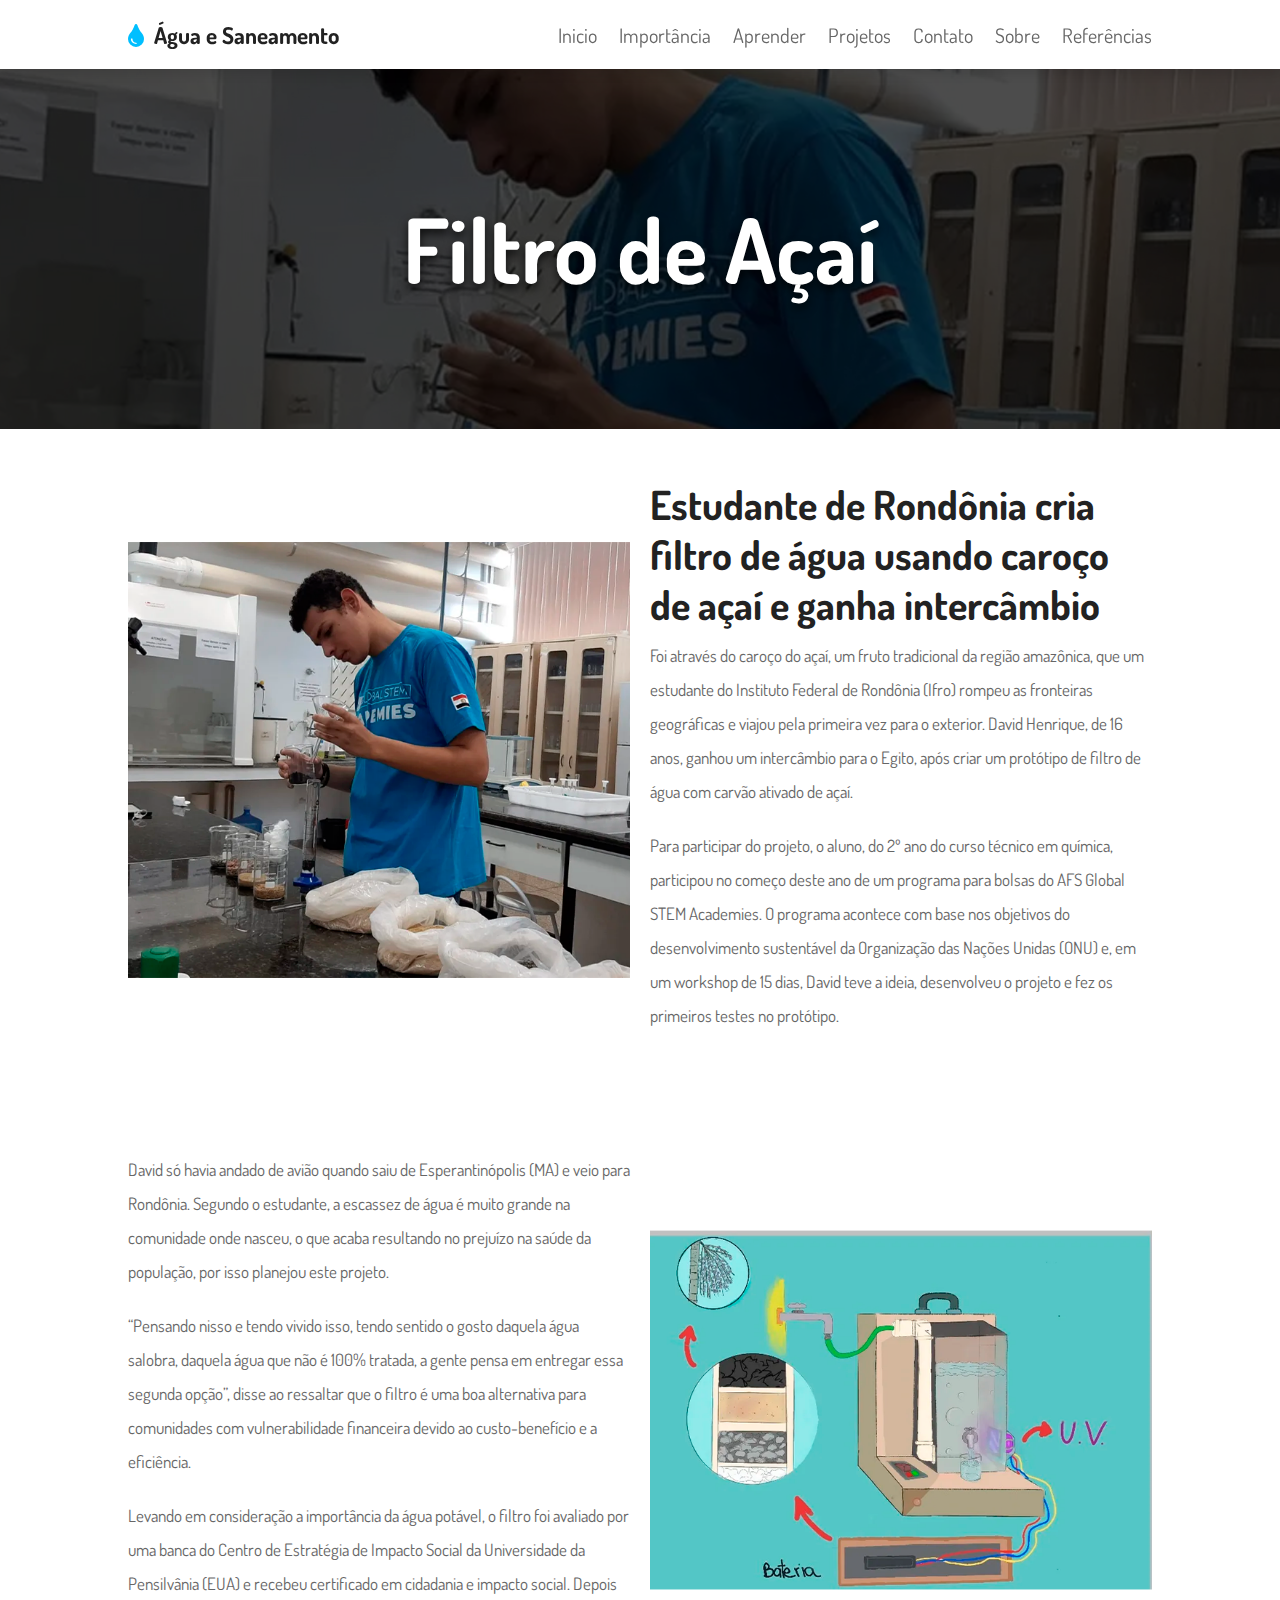
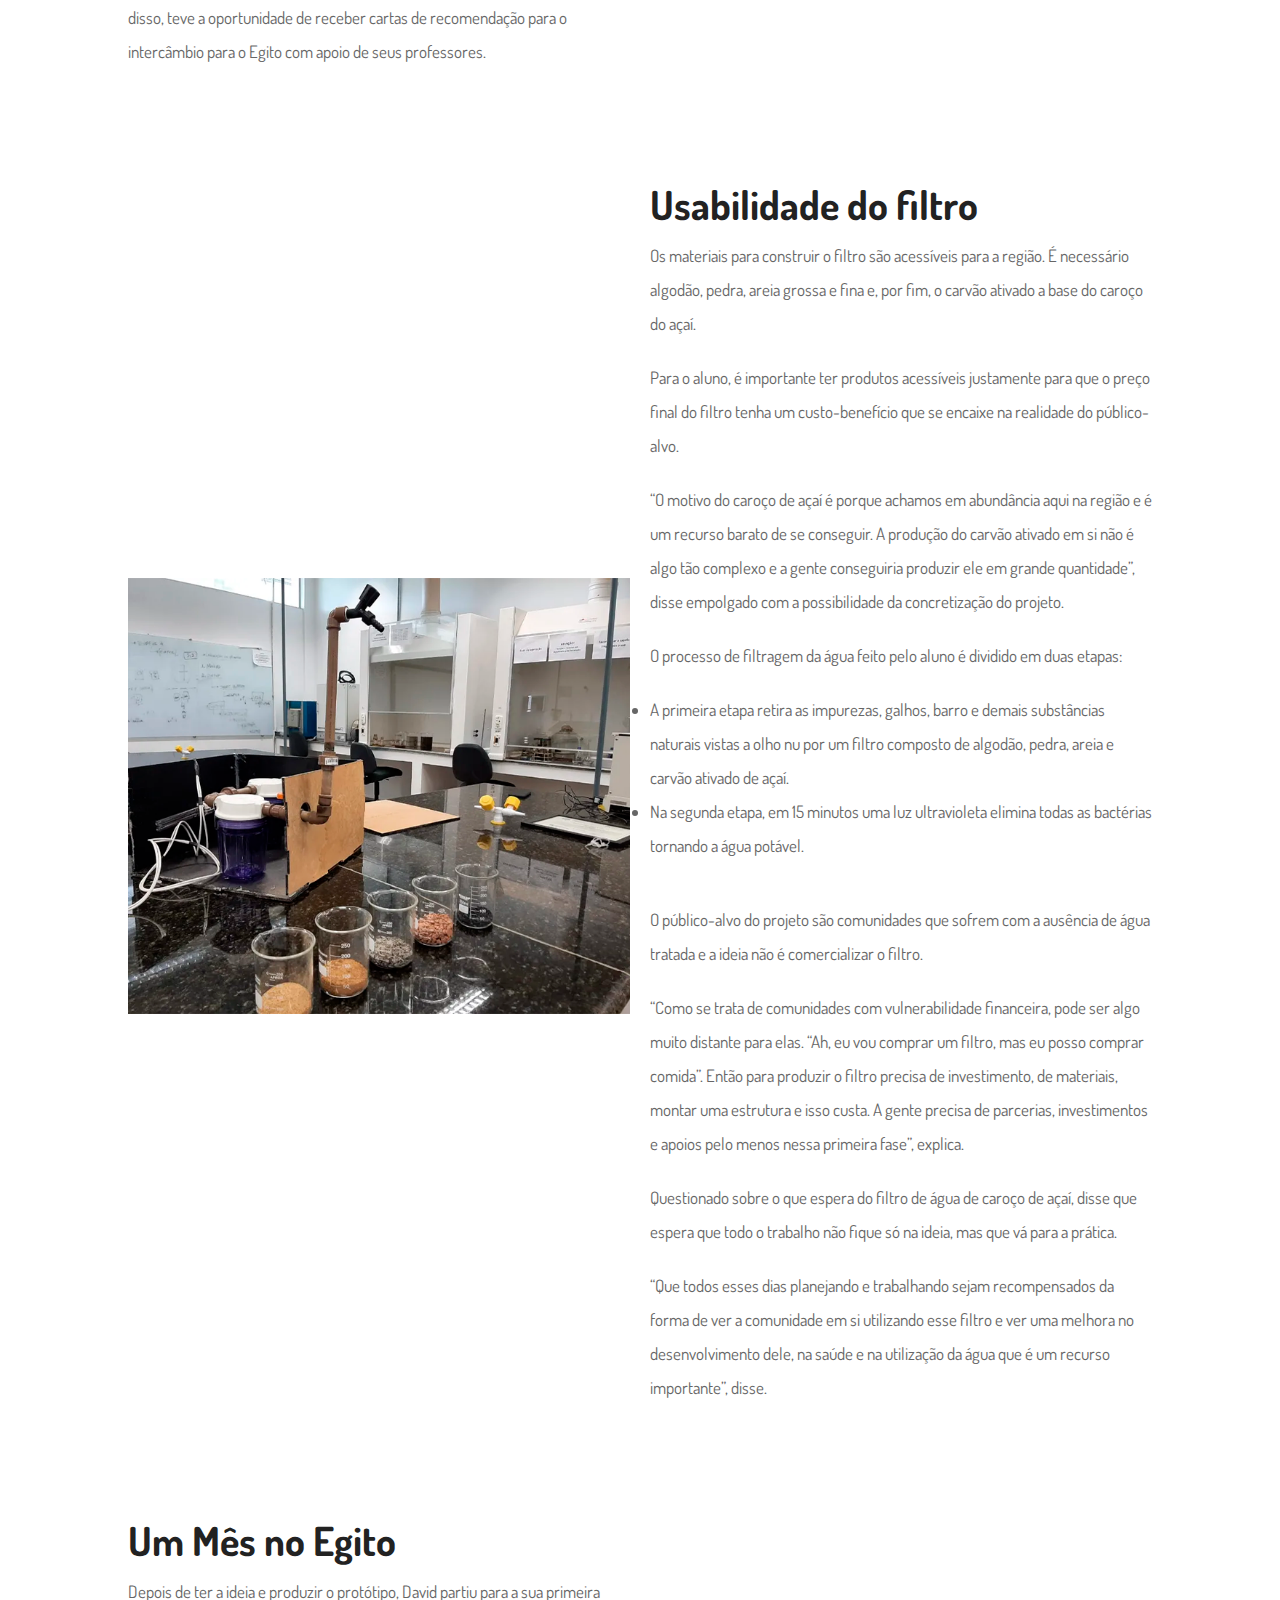
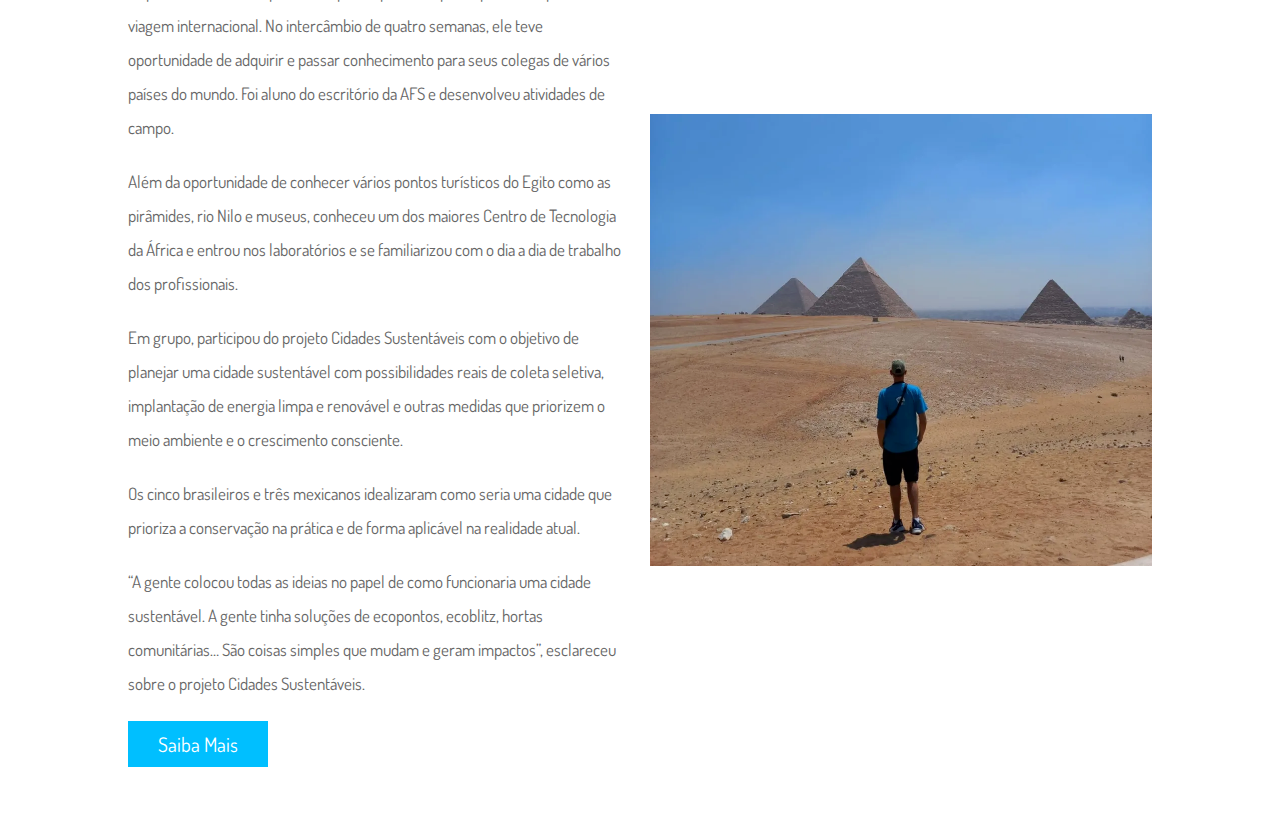
<file: acai.html>
<!DOCTYPE html>
<html lang="en">
<head>
    <meta charset="UTF-8">
    <meta http-equiv="X-UA-Compatible" content="IE=edge">
    <meta name="viewport" content="width=device-width, initial-scale=1.0">
    <title>Projeto Desenvolvimento Web I</title>

    <!-- CDN PARA UTILIZAÇÃO DOS ICONES -->
    <link rel="stylesheet" href="https://cdnjs.cloudflare.com/ajax/libs/font-awesome/5.15.4/css/all.min.css">

    <!-- CSS -->
    <link rel="stylesheet" href="./css/style.css">

</head>
<body>

<section class="header">

    <a href="#" class="logo"> <i class="fas fa-tint"></i> Água e Saneamento </a>
    <nav class="navbar">
        <a href="./index.html">Inicio</a>
        <a href="./index.html#about">Importância</a>
        <a href="./index.html#food">Aprender</a>
        <a href="./index.html#blogs">Projetos</a>
        <a href="./contato.html">Contato</a>
        <a href="./sobre.html">Sobre</a>
        <a href="./referencias.html">Referências</a>
    </nav>

    <div id="menu-btn" class="fas fa-bars"></div>

</section>

<section class="post">

    <div class="post-header" style="background: url(./images/home-post-2.jpg) no-repeat;">
        <div class="title">
            <h3>Filtro de Açaí</h3>
        </div>
    </div> 

</section>

<section class="about">

    <div class="image">
        <img src="./images/post-acai-img-1.png" alt="">
    </div>

    <div class="content">
        <h3 class="title">Estudante de Rondônia cria filtro de água usando caroço de açaí e ganha intercâmbio</h3>
        <p>Foi através do caroço do açaí, um fruto tradicional da região amazônica, que um estudante do Instituto Federal de Rondônia (Ifro) 
           rompeu as fronteiras geográficas e viajou pela primeira vez para o exterior. David Henrique, de 16 anos, ganhou um intercâmbio para o 
           Egito, após criar um protótipo de filtro de água com carvão ativado de açaí.</p>
        <p>Para participar do projeto, o aluno, do 2º ano do curso técnico em química, participou no começo deste ano de um programa para bolsas 
           do AFS Global STEM Academies. O programa acontece com base nos objetivos do desenvolvimento sustentável da Organização das Nações Unidas 
           (ONU) e, em um workshop de 15 dias, David teve a ideia, desenvolveu o projeto e fez os primeiros testes no protótipo.</p>
    </div>
 
</section>

<section class="about">

    <div class="content">
        <p>David só havia andado de avião quando saiu de Esperantinópolis (MA) e veio para Rondônia. Segundo o estudante, a escassez de água é muito 
           grande na comunidade onde nasceu, o que acaba resultando no prejuízo na saúde da população, por isso planejou este projeto.</p>
        <p>“Pensando nisso e tendo vivido isso, tendo sentido o gosto daquela água salobra, daquela água que não é 100% tratada, a gente pensa em 
           entregar essa segunda opção”, disse ao ressaltar que o filtro é uma boa alternativa para comunidades com vulnerabilidade financeira devido 
           ao custo-benefício e a eficiência.</p>
        <p>Levando em consideração a importância da água potável, o filtro foi avaliado por uma banca do Centro de Estratégia de Impacto Social da 
           Universidade da Pensilvânia (EUA) e recebeu certificado em cidadania e impacto social. Depois disso, teve a oportunidade de receber cartas 
           de recomendação para o intercâmbio para o Egito com apoio de seus professores.</p>
    </div>

    <div class="image">
        <img src="./images/post-acai-img-2.png" alt="">
    </div>
 
</section>

<section class="about">

    <div class="image">
        <img src="./images/post-acai-img-3.png" alt="">
    </div>

    <div class="content">
        <h3 class="title">Usabilidade do filtro</h3>
        <p>Os materiais para construir o filtro são acessíveis para a região. É necessário algodão, pedra, areia grossa e fina e, por fim, o 
           carvão ativado a base do caroço do açaí.</p>
        <p>Para o aluno, é importante ter produtos acessíveis justamente para que o preço final do filtro tenha um custo-benefício que se encaixe na realidade do público-alvo.</p>
        <p>“O motivo do caroço de açaí é porque achamos em abundância aqui na região e é um recurso barato de se conseguir. A produção do carvão ativado em si não é algo tão 
           complexo e a gente conseguiria produzir ele em grande quantidade”, disse empolgado com a possibilidade da concretização do projeto.</p>
        <p>O processo de filtragem da água feito pelo aluno é dividido em duas etapas:
            <ul>
                <li>A primeira etapa retira as impurezas, galhos, barro e demais substâncias naturais vistas a olho nu por um filtro composto de algodão, 
                    pedra, areia e carvão ativado de açaí.</li>
                <li>Na segunda etapa, em 15 minutos uma luz ultravioleta elimina todas as bactérias tornando a água potável.</li>
            </ul>
        </p>
        <p>O público-alvo do projeto são comunidades que sofrem com a ausência de água tratada e a ideia não é comercializar o filtro.</p>
        <p>“Como se trata de comunidades com vulnerabilidade financeira, pode ser algo muito distante para elas. “Ah, eu vou comprar um filtro, mas eu posso comprar comida”. 
           Então para produzir o filtro precisa de investimento, de materiais, montar uma estrutura e isso custa. A gente precisa de parcerias, investimentos e apoios pelo 
           menos nessa primeira fase”, explica.</p>
        <p>Questionado sobre o que espera do filtro de água de caroço de açaí, disse que espera que todo o trabalho não fique só na ideia, mas que vá para a prática.</p>
        <p>“Que todos esses dias planejando e trabalhando sejam recompensados da forma de ver a comunidade em si utilizando esse filtro e ver uma melhora no desenvolvimento 
           dele, na saúde e na utilização da água que é um recurso importante”, disse.</p>
    </div>
 
</section>

<section class="about">

    <div class="content">
        <h3 class="title">Um Mês no Egito</h3>
        <p>Depois de ter a ideia e produzir o protótipo, David partiu para a sua primeira viagem internacional. No intercâmbio de quatro semanas, ele teve oportunidade 
           de adquirir e passar conhecimento para seus colegas de vários países do mundo. Foi aluno do escritório da AFS e desenvolveu atividades de campo.</p>
        <p>Além da oportunidade de conhecer vários pontos turísticos do Egito como as pirâmides, rio Nilo e museus, conheceu um dos maiores Centro de Tecnologia da 
           África e entrou nos laboratórios e se familiarizou com o dia a dia de trabalho dos profissionais.</p>
        <p>Em grupo, participou do projeto Cidades Sustentáveis com o objetivo de planejar uma cidade sustentável com possibilidades reais de coleta seletiva, 
           implantação de energia limpa e renovável e outras medidas que priorizem o meio ambiente e o crescimento consciente.</p>
        <p>Os cinco brasileiros e três mexicanos idealizaram como seria uma cidade que prioriza a conservação na prática e de forma aplicável na realidade atual.</p>
        <p>“A gente colocou todas as ideias no papel de como funcionaria uma cidade sustentável. A gente tinha soluções de ecopontos, ecoblitz, hortas comunitárias… 
           São coisas simples que mudam e geram impactos”, esclareceu sobre o projeto Cidades Sustentáveis.</p>
        
        <a class="btn" onclick="window.open('https://g1.globo.com/ro/rondonia/noticia/2022/09/08/estudante-de-rondonia-cria-filtro-de-agua-usando-caroco-de-acai-e-ganha-intercambio-para-o-egito.ghtml');">Saiba Mais</a>
    </div>

    <div class="image">
        <img src="./images/post-acai-img-4.png" alt="">
    </div>
 
</section>

</body>
</html>
</file>
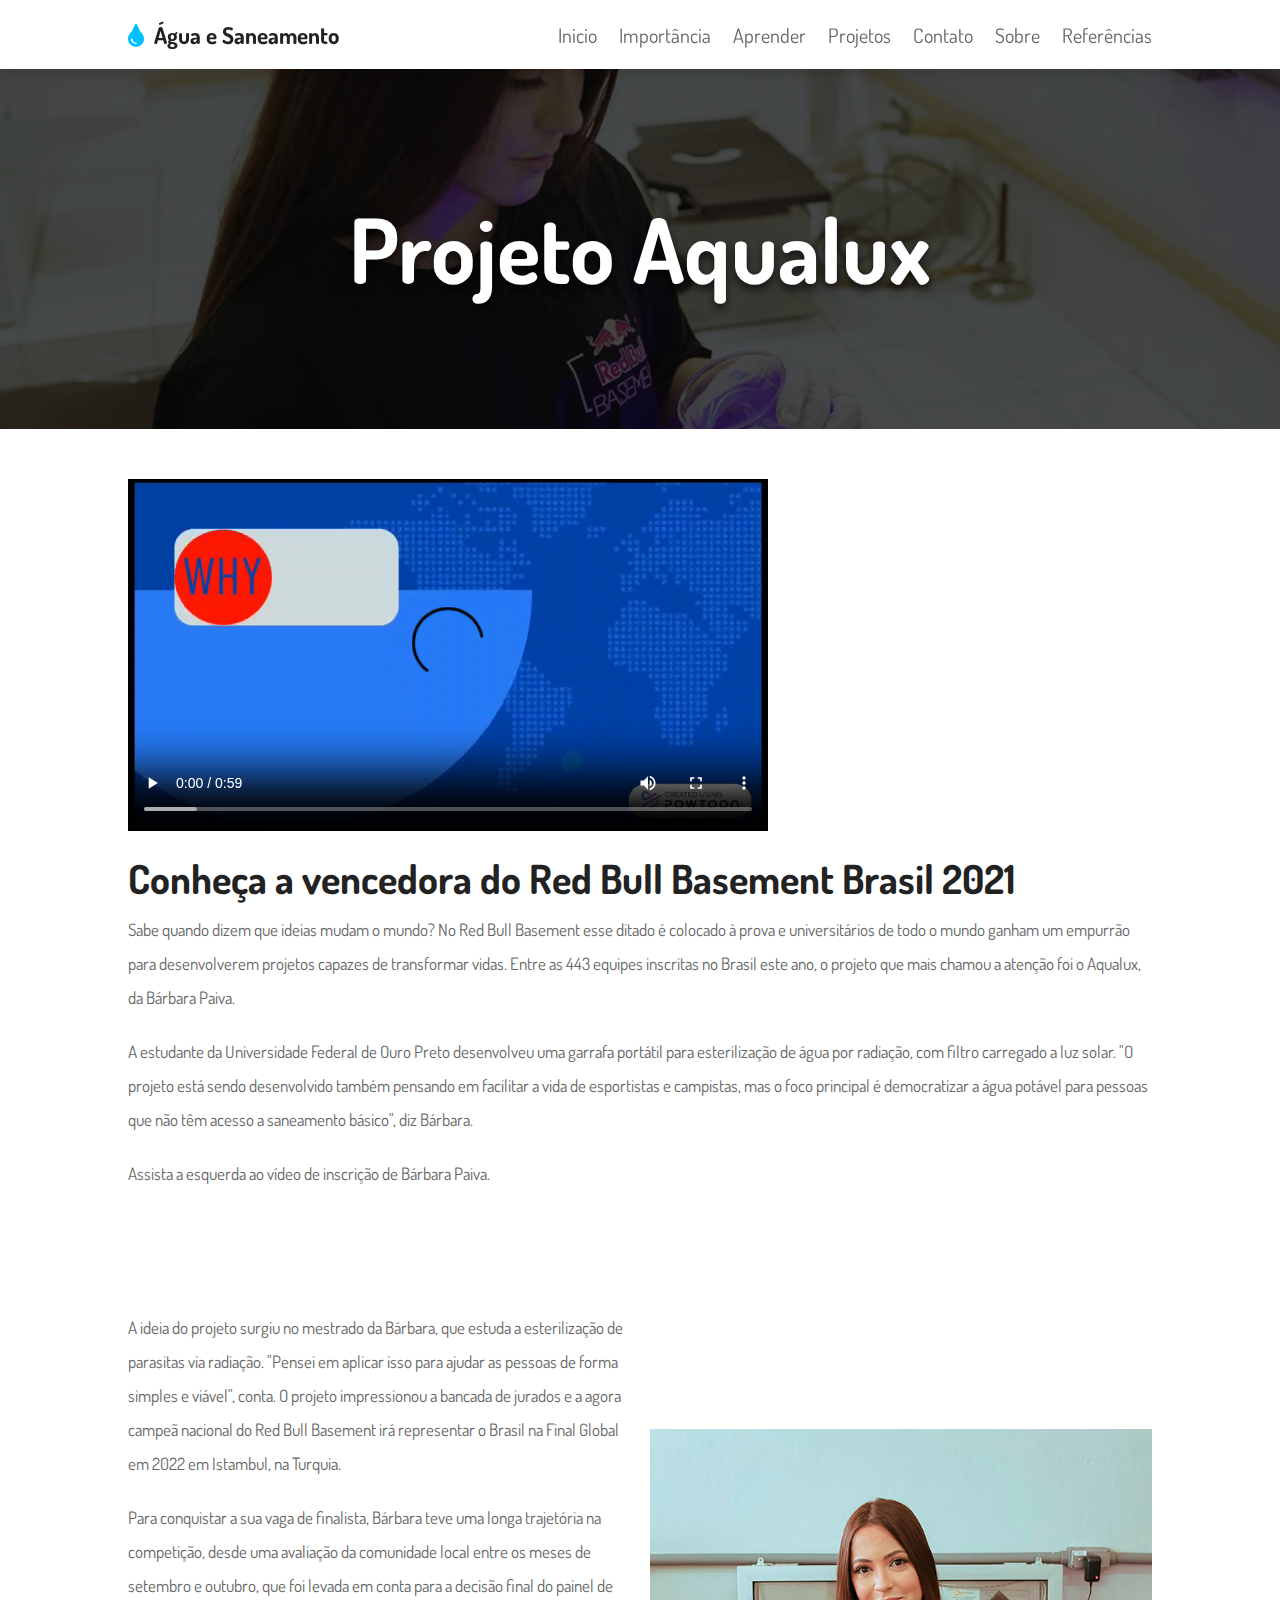
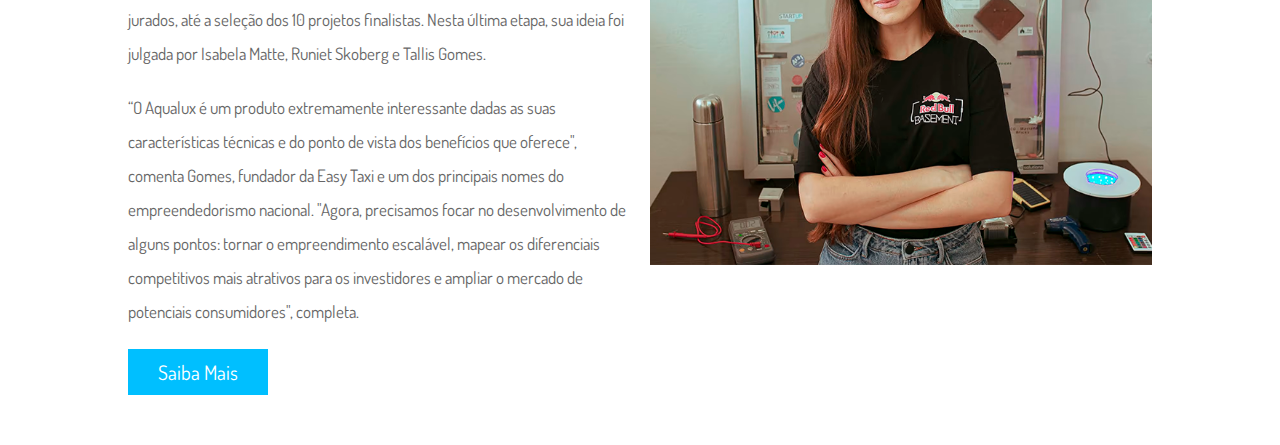
<file: aqualux.html>
<!DOCTYPE html>
<html lang="en">
<head>
    <meta charset="UTF-8">
    <meta http-equiv="X-UA-Compatible" content="IE=edge">
    <meta name="viewport" content="width=device-width, initial-scale=1.0">
    <title>Projeto Desenvolvimento Web I</title>

    <!-- CDN PARA UTILIZAÇÃO DOS ICONES -->
    <link rel="stylesheet" href="https://cdnjs.cloudflare.com/ajax/libs/font-awesome/5.15.4/css/all.min.css">

    <!-- CSS -->
    <link rel="stylesheet" href="./css/style.css">

</head>
<body>

<section class="header">

    <a href="#" class="logo"> <i class="fas fa-tint"></i> Água e Saneamento </a>
    <nav class="navbar">
        <a href="./index.html">Inicio</a>
        <a href="./index.html#about">Importância</a>
        <a href="./index.html#food">Aprender</a>
        <a href="./index.html#blogs">Projetos</a>
        <a href="./contato.html">Contato</a>
        <a href="./sobre.html">Sobre</a>
        <a href="./referencias.html">Referências</a>
    </nav>

    <div id="menu-btn" class="fas fa-bars"></div>

</section>

<section class="post">

    <div class="post-header" style="background: url(./images/home-post-1.jpg) no-repeat;">
        <div class="title">
            <h3>Projeto Aqualux</h3>
        </div>
    </div> 

</section>

<section class="about">

    <div class="image">
        <video id="video3" controls>
            <source src="./videos/video-aqualux.mp4" type="video/mp4">
        </video>
    </div>

    <div class="content">
        <h3 class="title">Conheça a vencedora do Red Bull Basement Brasil 2021</h3>
        <p>Sabe quando dizem que ideias mudam o mundo? No Red Bull Basement esse ditado é colocado à prova e universitários de todo o mundo ganham um empurrão 
           para desenvolverem projetos capazes de transformar vidas. Entre as 443 equipes inscritas no Brasil este ano, o projeto que mais chamou a atenção foi o 
           Aqualux, da Bárbara Paiva.</p>
        <p>A estudante da Universidade Federal de Ouro Preto desenvolveu uma garrafa portátil para esterilização de água por radiação, com filtro carregado a 
           luz solar. "O projeto está sendo desenvolvido também pensando em facilitar a vida de esportistas e campistas, mas o foco principal é democratizar a 
           água potável para pessoas que não têm acesso a saneamento básico", diz Bárbara.</p>
        <p>Assista a esquerda ao vídeo de inscrição de Bárbara Paiva.</p>
    </div>
 
</section>

<section class="about">

    <div class="content">
        <p>A ideia do projeto surgiu no mestrado da Bárbara, que estuda a esterilização de parasitas via radiação. "Pensei em aplicar isso para ajudar as 
           pessoas de forma simples e viável", conta. O projeto impressionou a bancada de jurados e a agora campeã nacional do Red Bull Basement irá representar 
           o Brasil na Final Global em 2022 em Istambul, na Turquia.</p>
        <p>Para conquistar a sua vaga de finalista, Bárbara teve uma longa trajetória na competição, desde uma avaliação da comunidade local entre os meses 
           de setembro e outubro, que foi levada em conta para a decisão final do painel de jurados, até a seleção dos 10 projetos finalistas. Nesta última etapa, 
           sua ideia foi julgada por Isabela Matte, Runiet Skoberg e Tallis Gomes.</p>
        <p>“O Aqualux é um produto extremamente interessante dadas as suas características técnicas e do ponto de vista dos benefícios que oferece", comenta Gomes, 
           fundador da Easy Taxi e um dos principais nomes do empreendedorismo nacional. "Agora, precisamos focar no desenvolvimento de alguns pontos: tornar o 
           empreendimento escalável, mapear os diferenciais competitivos mais atrativos para os investidores e ampliar o mercado de potenciais consumidores", completa.</p>
        
           <a class="btn" onclick="window.open('https://www.redbull.com/br-pt/projeto-vencedor-aqualux-red-bull-basement-2021');">Saiba Mais</a>
    </div>
    
    <div class="image">
        <img src="./images/post-aqualux-img-1.png" alt="">
    </div>
 
</section>

</body>
</html>
</file>
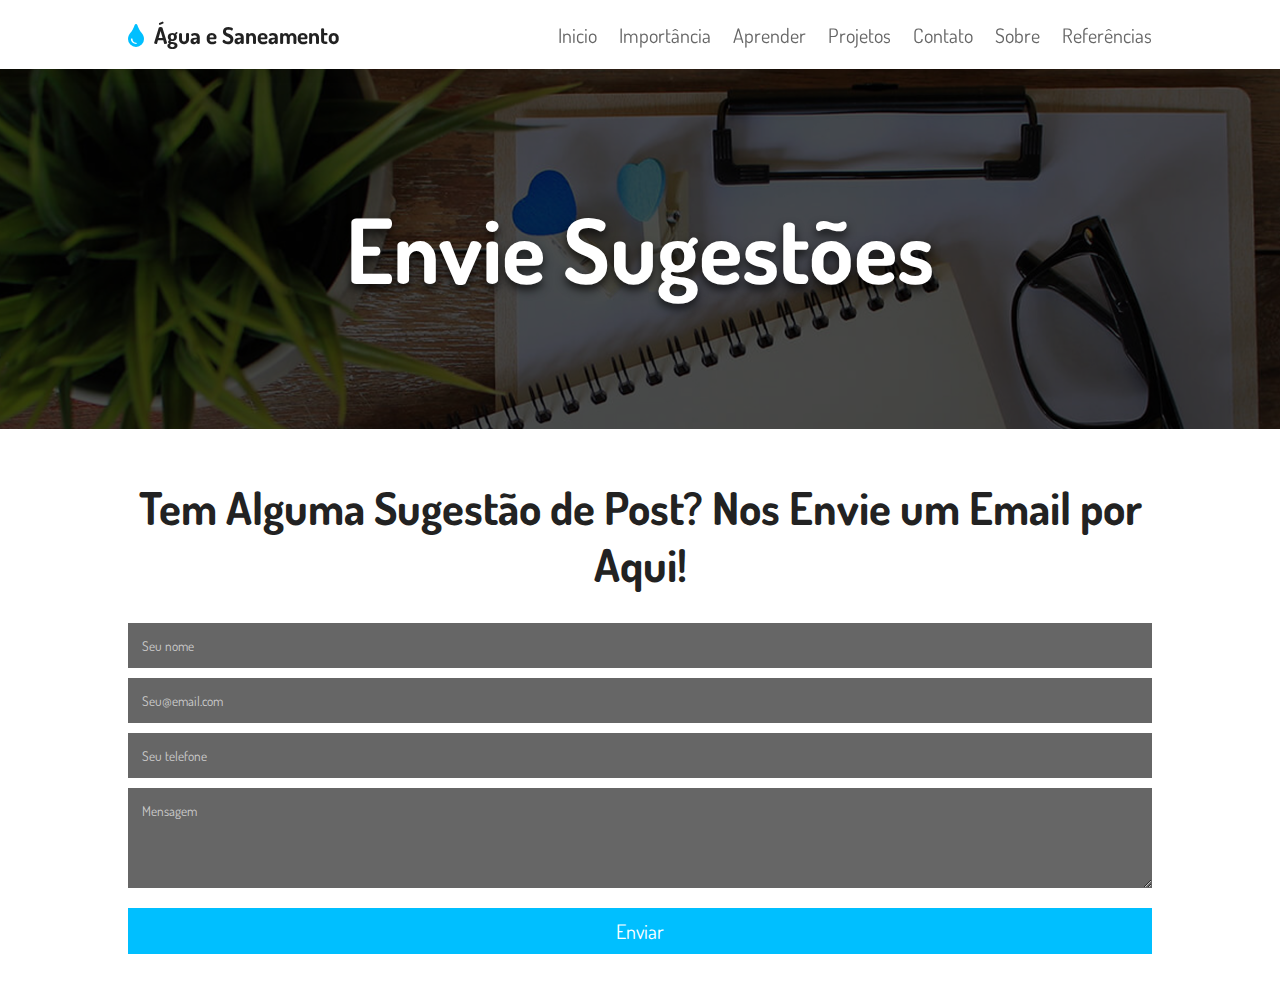
<file: contato.html>
<!DOCTYPE html>
<html lang="en">
<head>
    <meta charset="UTF-8">
    <meta http-equiv="X-UA-Compatible" content="IE=edge">
    <meta name="viewport" content="width=device-width, initial-scale=1.0">
    <title>Projeto Desenvolvimento Web I</title>

    <!-- CDN PARA UTILIZAÇÃO DOS ICONES -->
    <link rel="stylesheet" href="https://cdnjs.cloudflare.com/ajax/libs/font-awesome/5.15.4/css/all.min.css">

    <!-- CSS -->
    <link rel="stylesheet" href="./css/style.css">

</head>
<body>

<section class="header">

    <a href="#" class="logo"> <i class="fas fa-tint"></i> Água e Saneamento </a>
    <nav class="navbar">
        <a href="./index.html">Inicio</a>
        <a href="./index.html#about">Importância</a>
        <a href="./index.html#food">Aprender</a>
        <a href="./index.html#blogs">Projetos</a>
        <a href="./contato.html">Contato</a>
        <a href="./sobre.html">Sobre</a>
        <a href="./referencias.html">Referências</a>
    </nav>

   <div id="menu-btn" class="fas fa-bars"></div>

</section>

<section class="post">

    <div class="post-header" style="background: url(./images/home-referencias.jpg) no-repeat;">
        <div class="title">
            <h3>Envie Sugestões</h3>
        </div>
    </div>
</section>

<section class="contact">

    <div class="heading">
        <h3>Tem Alguma Sugestão de Post? Nos Envie um Email por Aqui!</h3>
    </div>

    <div class="container">
        <form action="https://formspree.io/f/mgeqgnzz" method="POST">
            <input type="text" name="Name" placeholder="Seu nome" required>
            <input type="email" name="Email Address" placeholder="Seu@email.com" required>
            <input type="number" name="Phone Number" placeholder="Seu telefone" required>
            <textarea name="Message" placeholder="Mensagem" required></textarea>
            <button type="submit" class="btn">Enviar</button>
        </form>
    </div>
</section>

</body>
</html>
</file>
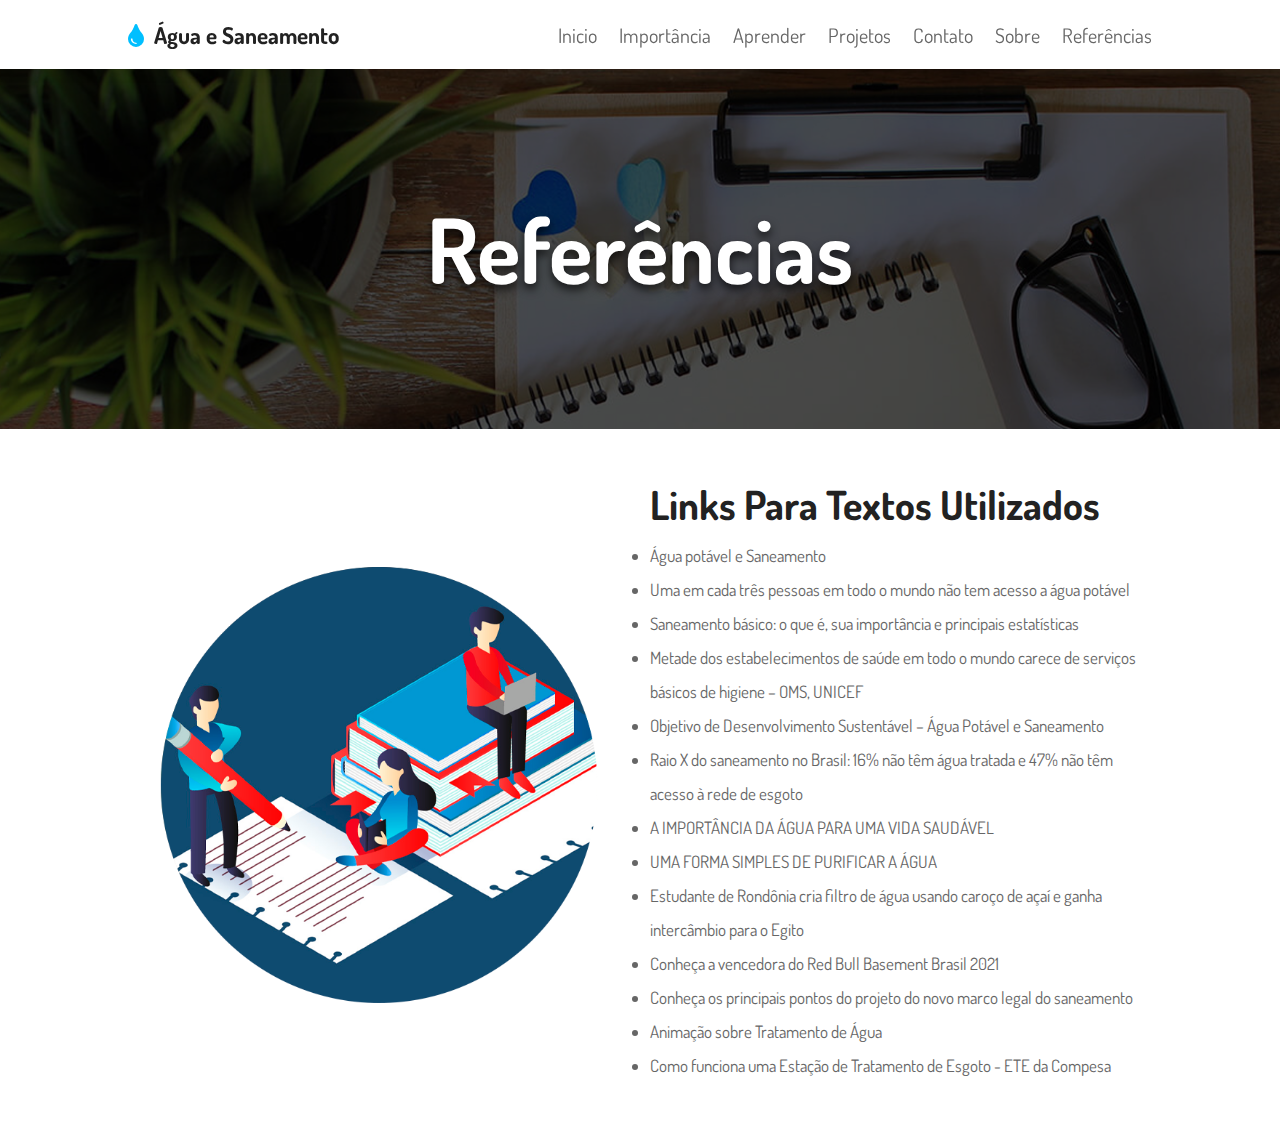
<file: referencias.html>
<!DOCTYPE html>
<html lang="en">
<head>
    <meta charset="UTF-8">
    <meta http-equiv="X-UA-Compatible" content="IE=edge">
    <meta name="viewport" content="width=device-width, initial-scale=1.0">
    <title>Projeto Desenvolvimento Web I</title>

    <!-- CDN PARA UTILIZAÇÃO DOS ICONES -->
    <link rel="stylesheet" href="https://cdnjs.cloudflare.com/ajax/libs/font-awesome/5.15.4/css/all.min.css">

    <!-- CSS -->
    <link rel="stylesheet" href="./css/style.css">

</head>
<body>

<section class="header">

    <a href="#" class="logo"> <i class="fas fa-tint"></i> Água e Saneamento </a>
    <nav class="navbar">
        <a href="./index.html">Inicio</a>
        <a href="./index.html#about">Importância</a>
        <a href="./index.html#food">Aprender</a>
        <a href="./index.html#blogs">Projetos</a>
        <a href="./contato.html">Contato</a>
        <a href="./sobre.html">Sobre</a>
        <a href="./referencias.html">Referências</a>
    </nav>

    <div id="menu-btn" class="fas fa-bars"></div>

</section>

<section class="post">

    <div class="post-header" style="background: url(./images/home-referencias.jpg) no-repeat;">
        <div class="title">
            <h3>Referências</h3>
        </div>
    </div> 

</section>

<section class="about" id="about">

    <div class="image">
        <img src="./images/reference-img.png" alt="">
    </div>

    <div class="content">
        <h3 class="title">Links Para Textos Utilizados</h3>
        <ul>
            <li><a href="https://www.ufmg.br/espacodoconhecimento/agua-potavel-e-saneamento/" target="_blank">Água potável e Saneamento</a></li>
            <li><a href="https://news.un.org/pt/story/2019/06/1676671" target="_blank">Uma em cada três pessoas em todo o mundo não tem acesso a água potável</a></li>
            <li><a href="https://saneamento.com.br/noticias/saneamento-basico-o-que-e-sua-importancia-e-principais-estatisticas/" target="_blank">
                Saneamento básico: o que é, sua importância e principais estatísticas</a></li>
            <li><a href="https://www.unicef.org/brazil/comunicados-de-imprensa/metade-dos-estabelecimentos-de-saude-em-todo-o-mundo-carece-de-servicos-basicos-de-higiene"
                 target="_blank">Metade dos estabelecimentos de saúde em todo o mundo carece de serviços básicos de higiene – OMS, UNICEF</a></li>
            <li><a href="https://brasil.un.org/pt-br/sdgs/6" target="_blank">Objetivo de Desenvolvimento Sustentável – Água Potável e Saneamento</a></li>
            <li><a href="https://g1.globo.com/economia/noticia/2020/06/24/raio-x-do-saneamento-no-brasil-16percent-nao-tem-agua-tratada-e-47percent-nao-tem-acesso-a-rede-de-esgoto.ghtml"
                 target="_blank">Raio X do saneamento no Brasil: 16% não têm água tratada e 47% não têm acesso à rede de esgoto</a></li>
            <li><a href="https://atalaia.com.br/saude/importancia-da-agua-para-uma-vida-saudavel" target="_blank">A IMPORTÂNCIA DA ÁGUA PARA UMA VIDA SAUDÁVEL</a></li>
            <li><a href="https://csdw.org/pt/purificador-de-agua-pg/" target="_blank">UMA FORMA SIMPLES DE PURIFICAR A ÁGUA</a></li>
            <li><a href="https://g1.globo.com/ro/rondonia/noticia/2022/09/08/estudante-de-rondonia-cria-filtro-de-agua-usando-caroco-de-acai-e-ganha-intercambio-para-o-egito.ghtml" 
                target="_blank">Estudante de Rondônia cria filtro de água usando caroço de açaí e ganha intercâmbio para o Egito</a></li>
            <li><a href="https://www.redbull.com/br-pt/projeto-vencedor-aqualux-red-bull-basement-2021" target="_blank">Conheça a vencedora do Red Bull Basement Brasil 2021</a></li>
            <li><a href="https://g1.globo.com/politica/noticia/2020/06/24/conheca-os-principais-pontos-do-novo-marco-legal-do-saneamento.ghtml" target="_blank">
                Conheça os principais pontos do projeto do novo marco legal do saneamento</a></li>
            <li><a href="https://youtu.be/hRZcupJbnpg" target="_blank">Animação sobre Tratamento de Água</a></li>
            <li><a href="https://youtu.be/zowHCM8qHf4" target="_blank">Como funciona uma Estação de Tratamento de Esgoto - ETE da Compesa</a></li>
        </ul>
    </div>
 
</section>

</body>
</html>
</file>
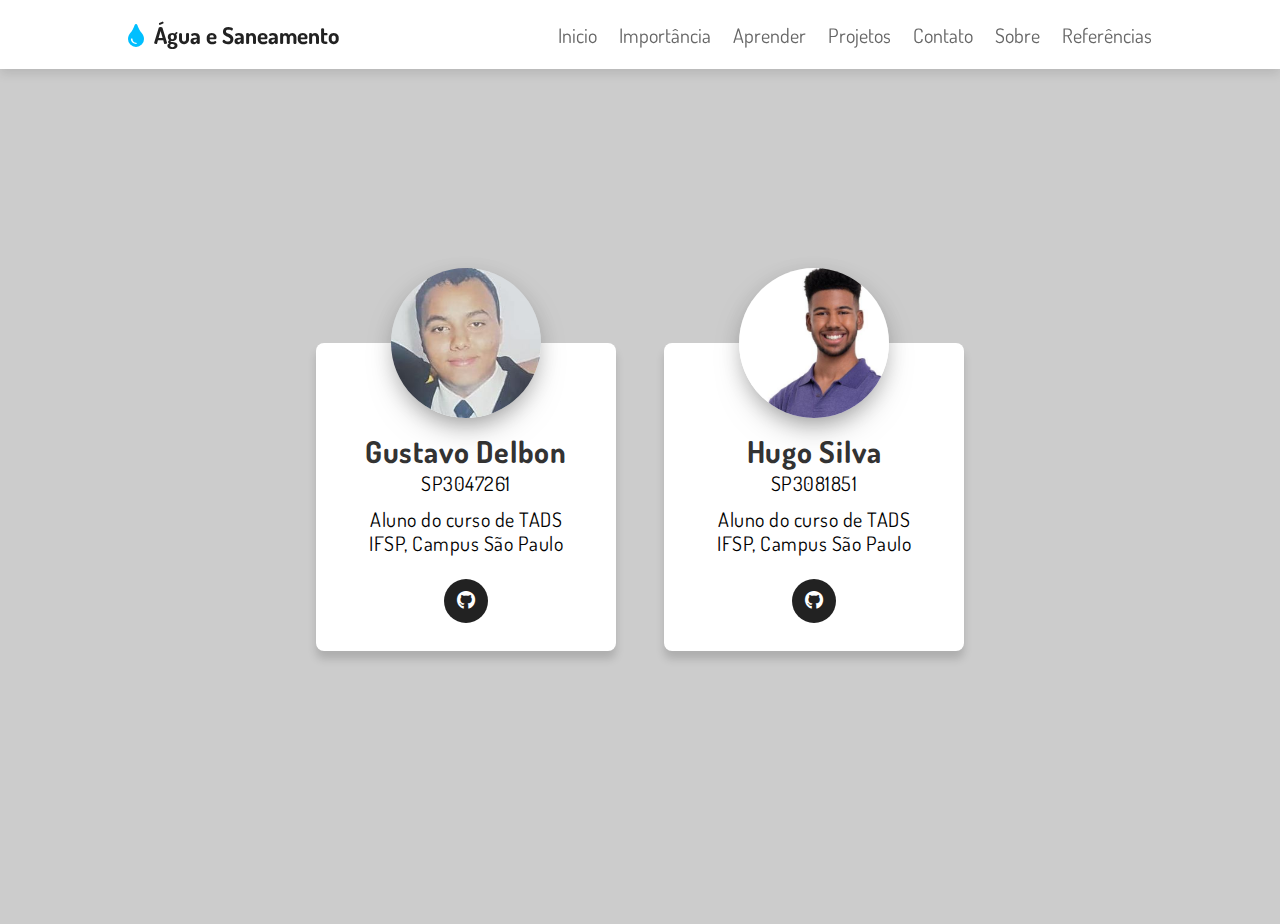
<file: sobre.html>
<!DOCTYPE html>
<html lang="en">
<head>
    <meta charset="UTF-8">
    <meta http-equiv="X-UA-Compatible" content="IE=edge">
    <meta name="viewport" content="width=device-width, initial-scale=1.0">
    <title>Projeto Desenvolvimento Web I</title>

    <!-- CDN PARA UTILIZAÇÃO DOS ICONES -->
    <link rel="stylesheet" href="https://cdnjs.cloudflare.com/ajax/libs/font-awesome/5.15.4/css/all.min.css">

    <!-- CSS -->
    <link rel="stylesheet" href="./css/style.css">

</head>
<body>

<section class="header">

    <a href="#" class="logo"> <i class="fas fa-tint"></i> Água e Saneamento </a>
    <nav class="navbar">
        <a href="./index.html">Inicio</a>
        <a href="./index.html#about">Importância</a>
        <a href="./index.html#food">Aprender</a>
        <a href="./index.html#blogs">Projetos</a>
        <a href="./contato.html">Contato</a>
        <a href="./sobre.html">Sobre</a>
        <a href="./referencias.html">Referências</a>
    </nav>

   <div id="menu-btn" class="fas fa-bars"></div>

</section>

<section class="sobre-cards">
    <div class="card">
        <div class="card-image">
            <img src="./images/pp.jpg" alt="Profile image">
        </div>
        <p class="name">Gustavo Delbon</p>
        <p>SP3047261</p>
        <p>Aluno do curso de TADS<br>IFSP, Campus São Paulo</br>
        <div class="socials">
            <button class="github" onclick="window.open('https://github.com/MrDelbon');"><i class="fab fa-github"></i></button>
        </div>
    </div>

    <div class="card">
        <div class="card-image">
            <img src="./images/pp2.jpg" alt="Profile image">
        </div>
        <p class="name">Hugo Silva</p>
        <p>SP3081851</p>
        <p>Aluno do curso de TADS<br>IFSP, Campus São Paulo</p>
        <div class="socials">
            <button class="github" onclick="window.open('https://github.com/HugoSilva05');"><i class="fab fa-github"></i></button>
        </div>
    </div>
</section>

</body>
</html>
</file>
<file: css/style.css>
@import url('https://fonts.googleapis.com/css2?family=Dosis:wght@200;300;400;500;600&display=swap');

:root{
   --blue:#00bfff;
   --black:#222;
   --white:#fff;
   --light-black:#666;
   --light-white:#ccc;
   --light-bg:#f5f5f5;
   --dark-bg:rgba(0,0,0,.7);
   --border:.1rem solid #aaa;
   --box-shadow:0 .5rem 1rem rgba(0,0,0,.1);
}

*{
   font-family: 'Dosis', sans-serif;
   margin:0; padding:0;
   box-sizing: border-box;
   outline: none; border:none;
   text-decoration: none;
   transition: all 0.4s cubic-bezier(.43,1.1,.62,1.08);
}

* > img{
   user-select: none;
   pointer-events: none;
}

html{
   font-size: 62.5%;
   overflow-x: hidden;
   scroll-behavior: smooth;
   scroll-padding-top: 6rem;
}

html::-webkit-scrollbar{
   width: 1rem;
}

html::-webkit-scrollbar-track{
   background-color: var(--white);
}

html::-webkit-scrollbar-thumb{
   background-color: var(--blue);
}

section{
   padding:5rem 10%;
}

.heading{
   text-align: center;
   margin-bottom: 3rem;
}

.heading span{
   font-size: 2.5rem;
   color:var(--blue);
}

.heading h3{
   font-size: 4.5rem;
   color:var(--black);
}

.btn{
   margin-top: 1rem;
   display: inline-block;
   background: var(--blue);
   color:var(--white);
   font-size: 2rem;
   cursor: pointer;
   padding:1rem 3rem;
}

.btn:hover{
   letter-spacing: .2rem;
}

.header{
   padding-top: 2rem;
   padding-bottom: 2rem;
   display: flex;
   align-items: center;
   justify-content: space-between;
   box-shadow: var(--box-shadow);
   position: sticky;
   top:0; left:0; right: 0;
   background: var(--white);
   z-index: 1000;
}

.header .logo{
   font-size: 2.3rem;
   font-weight: bolder;
   color:var(--black);
}

.header .logo i{
   color:var(--blue);
   padding-right: .5rem;
}

.header .navbar a{
   font-size: 2rem;
   margin-left: 2rem;
   color:var(--light-black);
}

.header .navbar a:hover{
   color:var(--blue);
}

#menu-btn{
   font-size: 2.5rem;
   cursor: pointer;
   color:var(--black);
   display: none;
}

@keyframes fadeIn {
   0%{
      transform: translateY(-4rem) scale(0);
      opacity: 0;
   }
}

.home{
   padding:0;
   background: var(--black);
}

.home .slide{
   min-height: 100vh;
   background-size: cover !important;
   background-position: center !important;
   position: relative;
   z-index: 0;
   display: flex;
   align-items: center;
   justify-content: center;
}

.home .slide::before{
   content: '';
   position: absolute;
   top:0; left:0;
   height: 100%;
   width: 100%;
   background: var(--dark-bg);
   z-index: -1;
}

.home .slide .content{
   text-align: center;
   width: 70rem;
   display: none;
}

.home .slide .content span{
   font-size: 3rem;
   display: block;
   padding-bottom: .5rem;
   color:var(--light-white);
   animation:fadeIn 0.4s cubic-bezier(.54,1.3,.63,1.34) .2s backwards;
}

.home .slide .content h3{
   font-size: 8vw;
   color:var(--white);
   text-shadow: 0 .5rem 1rem rgba(0,0,0,.7);
   line-height: 1;
   padding:2rem 0;
   animation:fadeIn 0.4s cubic-bezier(.54,1.3,.63,1.34) .4s backwards;
}

.home .slide .content .btn{
   animation:fadeIn 0.4s cubic-bezier(.54,1.3,.63,1.34) .6s backwards;
}

.home .swiper-slide-active .content{
   display: inline-block;
}

.swiper-button-next,
.swiper-button-prev{
   height: 5rem;
   width: 5rem;
   line-height: 5rem;
   background: var(--white);
   color:var(--black);
}

.swiper-button-next:hover,
.swiper-button-prev:hover{
   background: var(--blue);
   color:var(--white);
}

.swiper-button-next::after,
.swiper-button-prev::after{
   font-size: 2rem;
}

.about{
   display: flex;
   align-items: center;
   flex-wrap: wrap;
   gap:2rem;
}

.about .image{
   flex:1 1 41rem;
}

.about .image img{
   width: 100%;
}

.about .content{
   flex:1 1 41rem;
}

.about .content .title{
   font-size: 4rem;
   color:var(--black);
}

.about .content p{
   font-size: 1.7rem;
   color:var(--light-black);
   padding:1rem 0;
   line-height: 2;
}

.about .content ul{
   font-size: 1.7rem;
   color:var(--light-black);
   padding:1rem 0;
   line-height: 2;
}

.about .content ul a{
   text-decoration: none;
   color:var(--light-black);
}

.about .content ul a:hover{
   text-decoration: none;
   color:var(--blue);
}

.learning{
   background: var(--light-bg);
}

.learning .slide{
   text-align: center;
   padding:4rem 2rem;
   border-radius: .5rem;
   transform: scale(.9);
   opacity: .5;
   margin-bottom: 4rem;
   cursor: pointer;
}

.swiper-pagination-bullet-active{
   background: var(--blue);
}

.swiper-horizontal>.swiper-pagination-bullets, .swiper-pagination-bullets.swiper-pagination-horizontal{
   bottom:0;
}

.learning .swiper-slide-active{
   transform: scale(1);
   opacity: 1;
   background: var(--white);
   box-shadow: var(--box-shadow);
   border:var(--border);
}

.learning .slide img{
   height: 25rem;
   margin-bottom: 1rem;
}

.learning .slide h3{
   font-size: 2.5rem;
   padding:1rem 0;
   color:var(--black);
}

.learning .slide .subtitle{
   font-size: 2.5rem;
   color:var(--blue);
}

.learning-preview-container{
   background: var(--dark-bg);
   position: fixed;
   top:0; left:0;
   height: 100%;
   width: 100%;
   z-index: 1100;
   display: none;
   align-items: center;
   justify-content: center;
}

.learning-preview-container .learning-preview{
   text-align: center;
   background: var(--white);
   padding:3rem 2rem;
   border-radius: .5rem;
   display: none;
   width: 80rem;
}

.learning-preview-container .learning-preview.active{
   display: inline-block;
   animation:fadeIn 0.4s cubic-bezier(.54,1.3,.63,1.34) backwards;
}

.learning-preview-container .learning-preview video{
   min-width: 60rem;
   max-width: 60rem;
}

.learning-preview-container .learning-preview h3{
   padding:1rem 0;
   font-size: 2.5rem;
   color:var(--black);
}

.learning-preview-container .learning-preview p{
   font-size: 1.6rem;
   color:var(--light-black);
   padding:1rem 0;
   line-height: 2;
}

#close-preview{
   position: absolute;
   top:1.5rem; right:2.5rem;
   font-size: 6rem;
   cursor: pointer;
   color:var(--white);
}

#close-preview:hover{
   transform: rotate(90deg);
}

.blogs .slide .image{
   height: 25rem;
   overflow: hidden;
   position: relative;
}

.blogs .slide .image img{
   height: 100%;
   width: 100%;
   object-fit: cover;
}

.blogs .slide .image span{
   position: absolute;
   bottom: -10rem; left:50%;
   transform: translateX(-50%);
   padding:.5rem 1.5rem;
   font-size: 2rem;
   color:var(--white);
   background: var(--black);
   z-index: 10;
}

.blogs .slide:hover .image span{
   bottom: 1rem;
}

.blogs .slide:hover .image img{
   transform: scale(1.1);
}

.blogs .slide .content{
   padding:2rem;
   background: var(--white);
   box-shadow: var(--box-shadow);
   border:var(--border);
   margin-bottom: 4rem;
}

.blogs .slide .content .icon{
   display: flex;
   align-items: center;
   justify-content: space-between;
   margin-bottom: 2rem;
}

.blogs .slide .content .icon a{
   font-size: 1.5rem;
   color:var(--light-black);
}

.blogs .slide .content .icon a i{
   padding-right: .7rem;
   color:var(--blue);
}

.blogs .slide .content .icon a:hover{
   color:var(--blue);
}

.blogs .slide .content .title{
   font-size: 2.5rem;
   color:var(--black);
}

.blogs .slide .content .title:hover{
   text-decoration: underline;
}

.blogs .slide .content p{
   padding:1rem 0;
   line-height: 2;
   font-size: 1.6rem;
   color:var(--light-black);
}

.post {
   padding: 0;
}

.post .post-header {
   min-height: 40vh;
   background-size: cover !important;
   background-position: center !important;
   position: relative;
   z-index: 0;
   display: flex;
   align-items: center;
   justify-content: center;
}

.post .post-header::before {
   content: '';
   position: absolute;
   top:0; left:0;
   height: 100%;
   width: 100%;
   background: var(--dark-bg);
   z-index: -1;
}

.post .title {
   text-align: center;
}

.post .title h3{
   position: absolute;
   top: 50%;
   left: 50%;
   transform: translate(-50%, -50%);
   font-size: 7vw;
   color:var(--white);
   text-shadow: 0 .5rem 1rem rgba(0,0,0,.7);
   line-height: 1;
   padding:2rem 0;
}

.sobre-cards {
   min-height: 95vh;
   width: 100%;
   background-color: var(--light-white);
   display: flex;
   flex-wrap: wrap;
   justify-content: center;
   align-items: center;
   padding: 40px 16px;
}

.card {
   position: relative;
   width: 300px;
   background-color: var(--white);
   border-radius: 8px;
   box-shadow: 0 8px 8px 0 rgba(0, 0, 0, 0.15);
   padding: 16px;
   margin:  56px 24px;
   display: flex;
   flex-direction: column;
   justify-content: center;
   align-items: center;
   animation:fadeIn 0.4s cubic-bezier(.54,1.3,.63,1.34) .2s backwards;
}

.card-image {
   width: 150px;
   height: 150px;
   border-radius: 50%;
   overflow: hidden;
   position: absolute;
   top: 0;
   left: 50%;
   transform: translate(-50%, -50%);
   box-shadow: 0 15px 35px -15px rgba(0, 0, 0, 0.5),
   0 5px 20px 0 rgba(0, 0, 0, 0.1);
}

.card-image img {
   width: 100%;
   transform: scale(1.2);
}

.card p {
   font-size: 2em;
   line-height: 24px;
   letter-spacing: 0.5px;
   margin-bottom: 12px;
   text-align: center;
}

.card .name {
   margin-top: 80px;
   font-size: 3em;
   color: #333;
   font-weight: bold;
   letter-spacing: 0.8px;
   margin-bottom: 8px;
}

.card .socials {
   display: flex;
   align-items: center;
   justify-content: center;
}

.card button {
   margin: 12px 8px;
   width: 44px;
   height: 44px;
   border: none;
   border-radius: 50%;
   cursor: pointer;
   transition: opacity 0.4s;
}

.card button:hover {
   opacity: 0.8;
}

.card button i {
   color: #fff;
   font-size: 1.4em;
}

.card button.github {
   background-color: var(--black);
}

.contact form {
   display: flex;
   flex-direction: column;
   gap: 1rem;
}
.contact form input, textarea {
   padding: 1.4rem;
   background: var(--light-black);
}

.contact form input::placeholder, textarea::placeholder {
   color: var(--light-white);
}

.contact form input:focus, textarea:focus {
   background: var(--light-white);
   color: var(--white);
}

.contact textarea {
   height: 10rem;
}

/* media queries  */

@media (max-width:1200px){

   section{
      padding:3rem 5%;
   }

}

@media (max-width:991px){

   section{
      padding:3rem 2rem;
   }

   html{
      font-size: 55%;
   }

   .home .slide .content h3{
      font-size: 15vw;
   }

}

@media (max-width:768px){

   #menu-btn{
      display: inline-block;
   }

   .fa-times{
      transform: rotate(180deg);
   }

   .header .navbar{
      position: absolute;
      top:99%; left:0; right:0;
      background-color: var(--white);
      border-top: var(--border);
      clip-path: polygon(0 0, 100% 0, 100% 0, 0 0);
   }

   .header .navbar.active{
      clip-path: polygon(0 0, 100% 0, 100% 100%, 0 100%);
   }

   .header .navbar a{
      display: block;
      margin:2rem;
   }

   .swiper-button-next,
   .swiper-button-prev{
      top:initial;
      bottom:1rem;
   }

   .menu .slide .box-container .box{
      flex-flow: column;
      text-align: center;
   }
}

@media (max-width:450px){

   html{
      font-size: 50%;
   }

   .home .slide .content h3{
      font-size: 7rem;
   }

}
</file>
